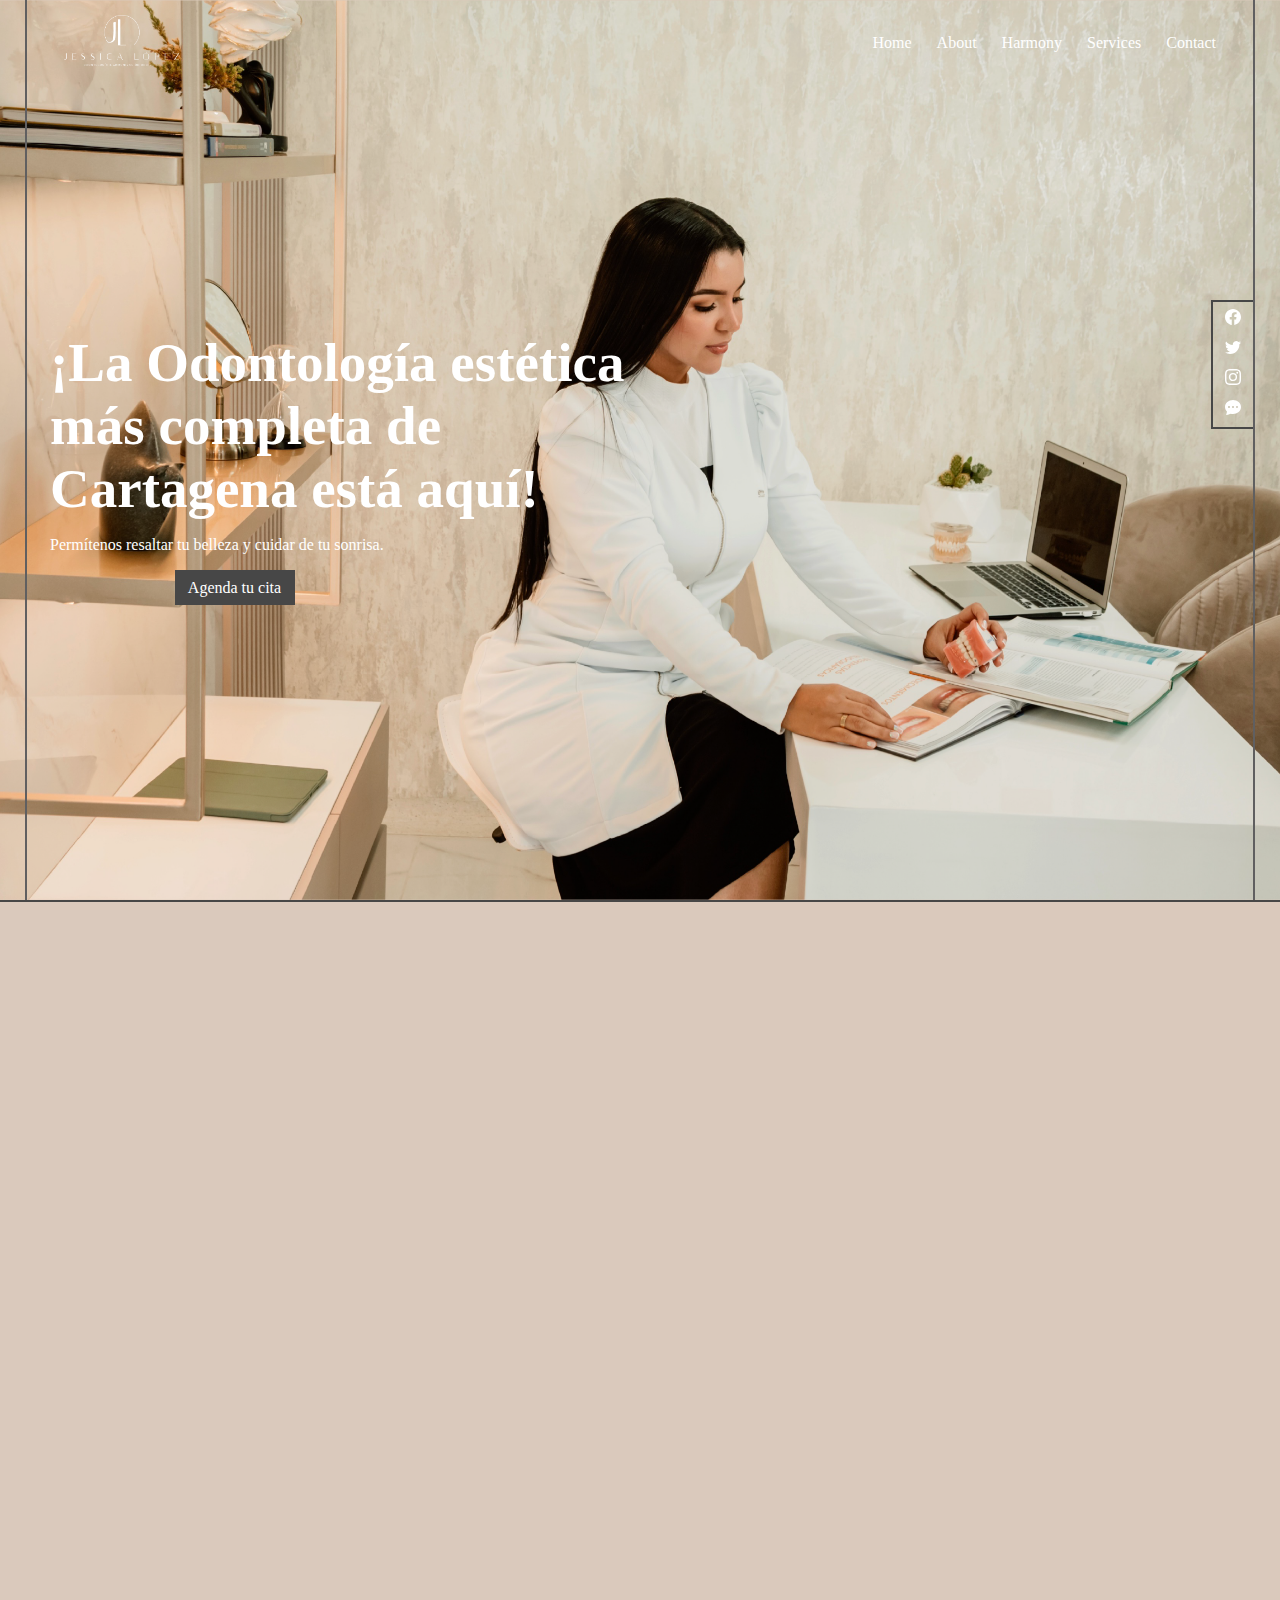
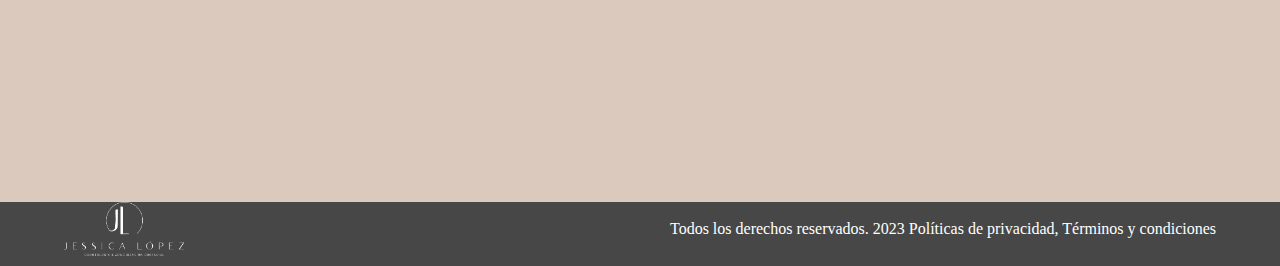
<file: contact.html>
<!DOCTYPE html>
<html lang="en">

<head>
    <meta charset="UTF-8">
    <meta name="viewport" content="width=device-width, initial-scale=1.0">
    <title>Contáctanos | Dra. Jessica López</title>
    <link rel="stylesheet" href="./css/contact.css">
    <link rel="stylesheet" href="./css/generals.css">
    <link rel="stylesheet" href="./css/allObserver.css">
    <link rel="stylesheet" href="./css/menu.css">
</head>

<body>
    <header class="section">
        <nav>
            <div class="Nav-Container">
                <a href="index.html">
                    <img src="./img/contact/logo.webp" alt="Brand Jessica López">
                </a>

                <button class="Hamburguer">
                    <span></span>
                    <span></span>
                    <span></span>
                </button>

                <div class="Curtain-Menu"></div>

                <ul class="Content-Link">
                    <li>
                        <a href="index.html">
                            Home
                        </a>
                    </li>

                    <li>
                        <a href="about.html">
                            About
                        </a>
                    </li>

                    <li>
                        <a href="harmony.html">
                            Harmony
                        </a>
                    </li>

                    <li>
                        <a href="services.html">
                            Services
                        </a>
                    </li>

                    <li>
                        <a href="contact.html">
                            Contact
                        </a>
                    </li>
                </ul>
            </div>
        </nav>
    </header>

    <main>
        <section class="Middle-Header section">
            <img src="./img/contact/fondo 1.webp" alt="" srcset="">
            <div class="Middle-Header__Container">
                <h1>¡La Odontología estética
                    más completa de Cartagena
                    está aquí!</h1>
                <p>
                    Permítenos resaltar tu belleza y cuidar de tu sonrisa.
                </p>
                <div class="Tag-A">
                    <a href="/">
                        Agenda tu cita
                    </a>
                </div>
            </div>
            <div class="Socials-Links">
                <a href="/">
                    <svg xmlns="http://www.w3.org/2000/svg" width="16" height="16" fill="currentColor"
                        class="bi bi-facebook" viewBox="0 0 16 16">
                        <path
                            d="M16 8.049c0-4.446-3.582-8.05-8-8.05C3.58 0-.002 3.603-.002 8.05c0 4.017 2.926 7.347 6.75 7.951v-5.625h-2.03V8.05H6.75V6.275c0-2.017 1.195-3.131 3.022-3.131.876 0 1.791.157 1.791.157v1.98h-1.009c-.993 0-1.303.621-1.303 1.258v1.51h2.218l-.354 2.326H9.25V16c3.824-.604 6.75-3.934 6.75-7.951" />
                    </svg>
                </a>
                <a href="/">
                    <svg xmlns="http://www.w3.org/2000/svg" width="16" height="16" fill="currentColor"
                        class="bi bi-twitter" viewBox="0 0 16 16">
                        <path
                            d="M5.026 15c6.038 0 9.341-5.003 9.341-9.334 0-.14 0-.282-.006-.422A6.685 6.685 0 0 0 16 3.542a6.658 6.658 0 0 1-1.889.518 3.301 3.301 0 0 0 1.447-1.817 6.533 6.533 0 0 1-2.087.793A3.286 3.286 0 0 0 7.875 6.03a9.325 9.325 0 0 1-6.767-3.429 3.289 3.289 0 0 0 1.018 4.382A3.323 3.323 0 0 1 .64 6.575v.045a3.288 3.288 0 0 0 2.632 3.218 3.203 3.203 0 0 1-.865.115 3.23 3.23 0 0 1-.614-.057 3.283 3.283 0 0 0 3.067 2.277A6.588 6.588 0 0 1 .78 13.58a6.32 6.32 0 0 1-.78-.045A9.344 9.344 0 0 0 5.026 15" />
                    </svg>
                </a>
                <a href="/">
                    <svg xmlns="http://www.w3.org/2000/svg" width="16" height="16" fill="currentColor"
                        class="bi bi-instagram" viewBox="0 0 16 16">
                        <path
                            d="M8 0C5.829 0 5.556.01 4.703.048 3.85.088 3.269.222 2.76.42a3.917 3.917 0 0 0-1.417.923A3.927 3.927 0 0 0 .42 2.76C.222 3.268.087 3.85.048 4.7.01 5.555 0 5.827 0 8.001c0 2.172.01 2.444.048 3.297.04.852.174 1.433.372 1.942.205.526.478.972.923 1.417.444.445.89.719 1.416.923.51.198 1.09.333 1.942.372C5.555 15.99 5.827 16 8 16s2.444-.01 3.298-.048c.851-.04 1.434-.174 1.943-.372a3.916 3.916 0 0 0 1.416-.923c.445-.445.718-.891.923-1.417.197-.509.332-1.09.372-1.942C15.99 10.445 16 10.173 16 8s-.01-2.445-.048-3.299c-.04-.851-.175-1.433-.372-1.941a3.926 3.926 0 0 0-.923-1.417A3.911 3.911 0 0 0 13.24.42c-.51-.198-1.092-.333-1.943-.372C10.443.01 10.172 0 7.998 0h.003zm-.717 1.442h.718c2.136 0 2.389.007 3.232.046.78.035 1.204.166 1.486.275.373.145.64.319.92.599.28.28.453.546.598.92.11.281.24.705.275 1.485.039.843.047 1.096.047 3.231s-.008 2.389-.047 3.232c-.035.78-.166 1.203-.275 1.485a2.47 2.47 0 0 1-.599.919c-.28.28-.546.453-.92.598-.28.11-.704.24-1.485.276-.843.038-1.096.047-3.232.047s-2.39-.009-3.233-.047c-.78-.036-1.203-.166-1.485-.276a2.478 2.478 0 0 1-.92-.598 2.48 2.48 0 0 1-.6-.92c-.109-.281-.24-.705-.275-1.485-.038-.843-.046-1.096-.046-3.233 0-2.136.008-2.388.046-3.231.036-.78.166-1.204.276-1.486.145-.373.319-.64.599-.92.28-.28.546-.453.92-.598.282-.11.705-.24 1.485-.276.738-.034 1.024-.044 2.515-.045v.002zm4.988 1.328a.96.96 0 1 0 0 1.92.96.96 0 0 0 0-1.92zm-4.27 1.122a4.109 4.109 0 1 0 0 8.217 4.109 4.109 0 0 0 0-8.217zm0 1.441a2.667 2.667 0 1 1 0 5.334 2.667 2.667 0 0 1 0-5.334" />
                    </svg>
                </a>
                <a href="/">
                    <svg xmlns="http://www.w3.org/2000/svg" width="16" height="16" fill="currentColor"
                        class="bi bi-chat-dots-fill" viewBox="0 0 16 16">
                        <path
                            d="M16 8c0 3.866-3.582 7-8 7a9.06 9.06 0 0 1-2.347-.306c-.584.296-1.925.864-4.181 1.234-.2.032-.352-.176-.273-.362.354-.836.674-1.95.77-2.966C.744 11.37 0 9.76 0 8c0-3.866 3.582-7 8-7s8 3.134 8 7M5 8a1 1 0 1 0-2 0 1 1 0 0 0 2 0m4 0a1 1 0 1 0-2 0 1 1 0 0 0 2 0m3 1a1 1 0 1 0 0-2 1 1 0 0 0 0 2" />
                    </svg>
                </a>
            </div>
        </section>

        <div class="Line-Middle"></div>

        <section class="Contact-Section section">
            <div class="Contact-Section__Container">
                <div class="Form-Content">
                    <h2>Contáctanos Y Agenda tu cita</h2>

                    <form>
                        <input type="text" placeholder="Nombre" name="name">
                        <input type="number" placeholder="Teléfono" name="cel">
                        <input type="email" placeholder="Correo" name="email">
                        <textarea name="textarea" id="textarea" cols="30" rows="10" placeholder="Asunto"></textarea>
                        <button>Enviar</button>
                    </form>
                </div>

                <div class="Map-Content">
                    <div class="Map-Content__Container">
                        <div class="Map" id="Map">
                            <img src="./img/contact/map.png" alt="" srcset="">
                        </div>

                        <div class="Texts-Direction-Data">
                            <p>
                                Tel: +57 302 2967248
                            </p>
                            <p>
                                jessicalopezodontologia.ctg@gmail.com
                            </p>
                            <p>
                                Manga Av Jiménez Calle 26 #17-122 local 02
                            </p>

                            <p>
                                Cartagena, Colombia
                            </p>
                        </div>
                    </div>
                </div>

            </div>
            <div class="Line-into-form"></div>
        </section>
    </main>

    <footer>
        <div class="Footer-Container">
            <img src="./img/contact/logo.webp" alt="Brand Footer Jessica Jiménez">

            <p>
                Todos los derechos reservados. 2023 Políticas de privacidad, Términos y condiciones
            </p>
        </div>
    </footer>
    <link href="https://api.mapbox.com/mapbox-gl-js/v2.6.1/mapbox-gl.css" rel="stylesheet">
    <script src="https://api.mapbox.com/mapbox-gl-js/v2.6.1/mapbox-gl.js"></script>
    <script src="./js/map.js"></script>
    <script src="./js/alObserver.js"></script>
    <script src="./js/menu.toggle.js"></script>
</body>

</html>
</file>
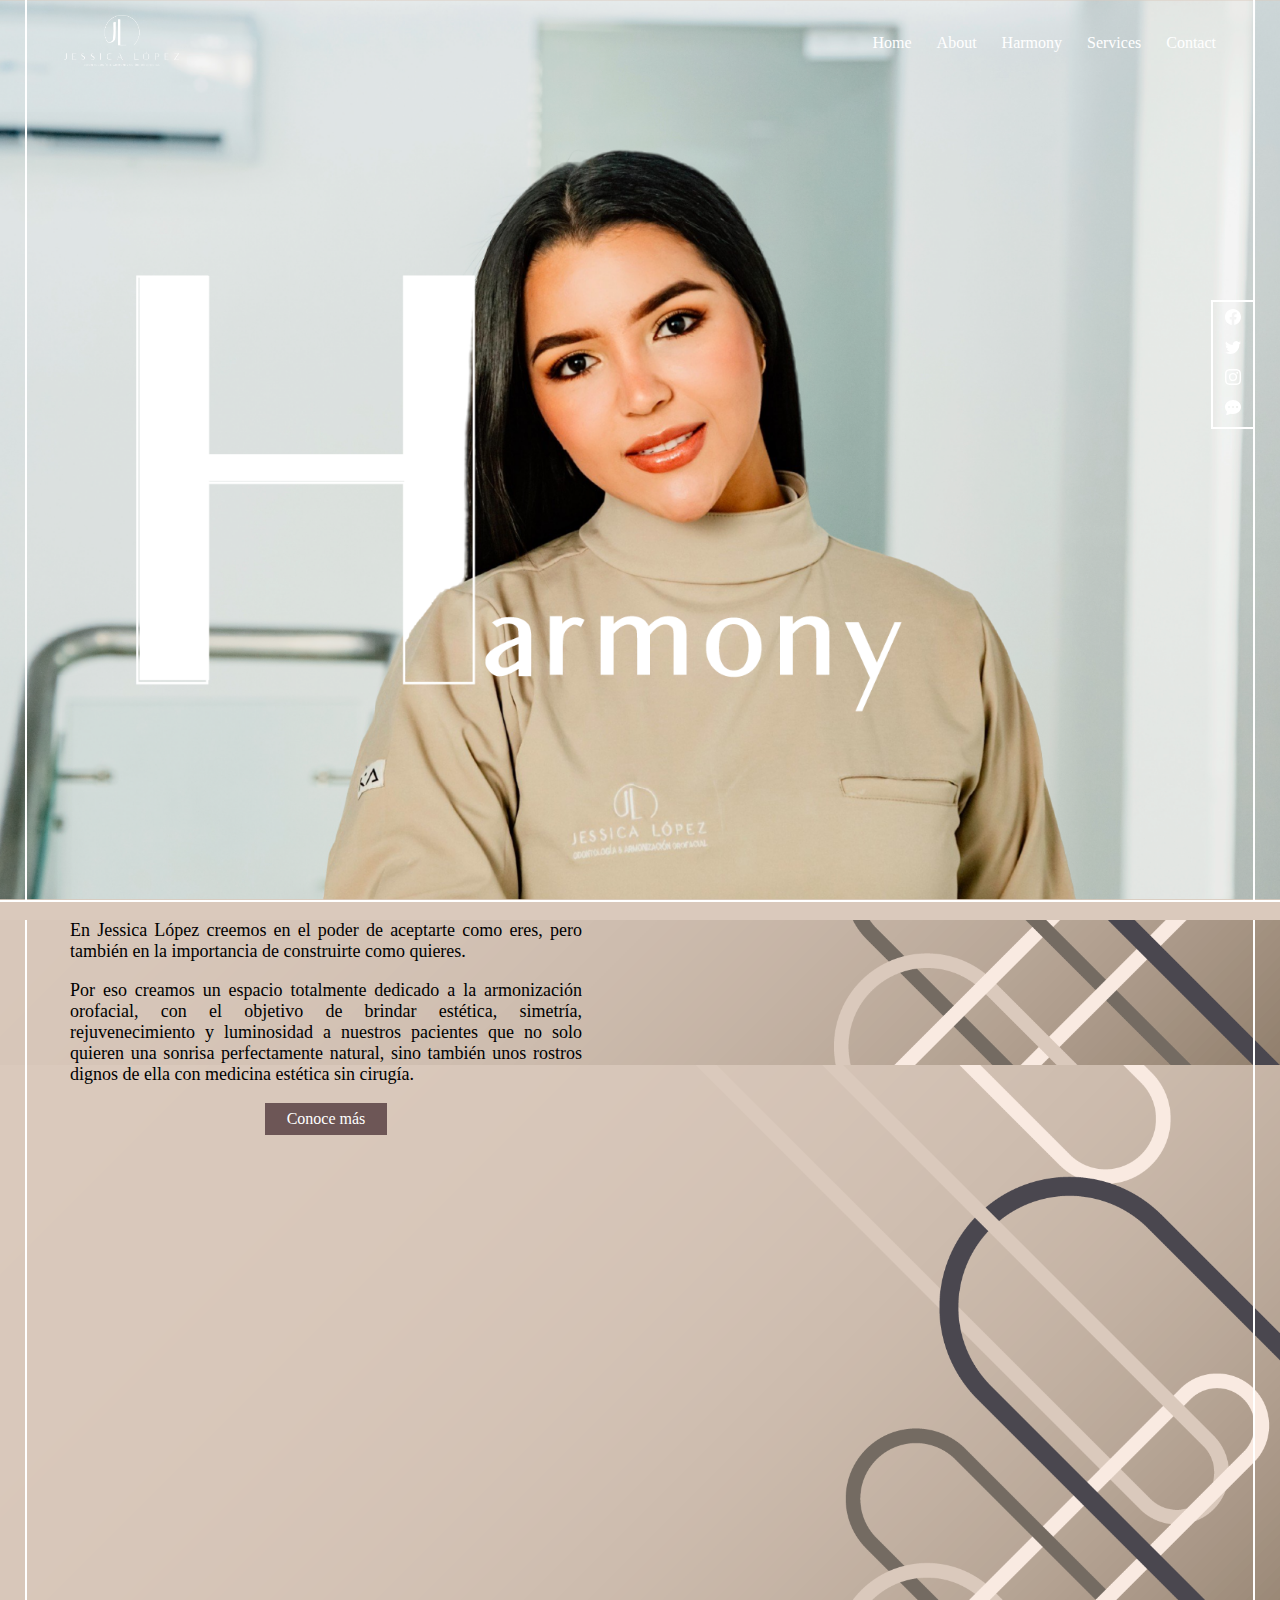
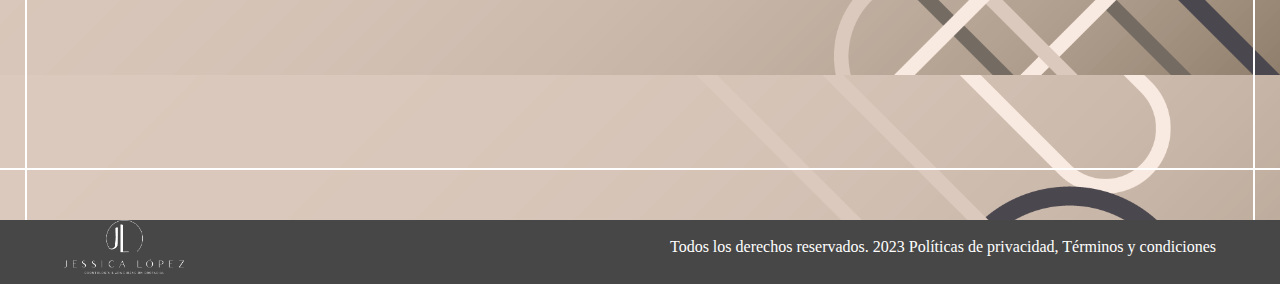
<file: harmony.html>
<!DOCTYPE html>
<html lang="en">

<head>
    <meta charset="UTF-8">
    <meta name="viewport" content="width=device-width, initial-scale=1.0">
    <title>Harmony</title>
    <link rel="stylesheet" href="./css/generals.css">
    <link rel="stylesheet" href="./css/harmony.css">
</head>

<body>
    <header class="section">
        <nav>
            <div class="Nav-Container">
                <a href="index.html">
                    <img src="./img/contact/logo.webp" alt="Brand Jessica López">
                </a>

                <ul class="Content-Link">
                    <li>
                        <a href="index.html">
                            Home
                        </a>
                    </li>

                    <li>
                        <a href="about.html">
                            About
                        </a>
                    </li>

                    <li>
                        <a href="harmony.html">
                            Harmony
                        </a>
                    </li>

                    <li>
                        <a href="services.html">
                            Services
                        </a>
                    </li>

                    <li>
                        <a href="contact.html">
                            Contact
                        </a>
                    </li>
                </ul>
            </div>
        </nav>
    </header>

    <main>
        <section class="Harmony-Section">
            <div class="Harmony-Section__Container">
                <img src="./img/harmony/Banner.png" alt="">
                <div class="Socials-Links">
                    <a href="/">
                        <svg xmlns="http://www.w3.org/2000/svg" width="16" height="16" fill="currentColor"
                            class="bi bi-facebook" viewBox="0 0 16 16">
                            <path
                                d="M16 8.049c0-4.446-3.582-8.05-8-8.05C3.58 0-.002 3.603-.002 8.05c0 4.017 2.926 7.347 6.75 7.951v-5.625h-2.03V8.05H6.75V6.275c0-2.017 1.195-3.131 3.022-3.131.876 0 1.791.157 1.791.157v1.98h-1.009c-.993 0-1.303.621-1.303 1.258v1.51h2.218l-.354 2.326H9.25V16c3.824-.604 6.75-3.934 6.75-7.951" />
                        </svg>
                    </a>
                    <a href="/">
                        <svg xmlns="http://www.w3.org/2000/svg" width="16" height="16" fill="currentColor"
                            class="bi bi-twitter" viewBox="0 0 16 16">
                            <path
                                d="M5.026 15c6.038 0 9.341-5.003 9.341-9.334 0-.14 0-.282-.006-.422A6.685 6.685 0 0 0 16 3.542a6.658 6.658 0 0 1-1.889.518 3.301 3.301 0 0 0 1.447-1.817 6.533 6.533 0 0 1-2.087.793A3.286 3.286 0 0 0 7.875 6.03a9.325 9.325 0 0 1-6.767-3.429 3.289 3.289 0 0 0 1.018 4.382A3.323 3.323 0 0 1 .64 6.575v.045a3.288 3.288 0 0 0 2.632 3.218 3.203 3.203 0 0 1-.865.115 3.23 3.23 0 0 1-.614-.057 3.283 3.283 0 0 0 3.067 2.277A6.588 6.588 0 0 1 .78 13.58a6.32 6.32 0 0 1-.78-.045A9.344 9.344 0 0 0 5.026 15" />
                        </svg>
                    </a>
                    <a href="/">
                        <svg xmlns="http://www.w3.org/2000/svg" width="16" height="16" fill="currentColor"
                            class="bi bi-instagram" viewBox="0 0 16 16">
                            <path
                                d="M8 0C5.829 0 5.556.01 4.703.048 3.85.088 3.269.222 2.76.42a3.917 3.917 0 0 0-1.417.923A3.927 3.927 0 0 0 .42 2.76C.222 3.268.087 3.85.048 4.7.01 5.555 0 5.827 0 8.001c0 2.172.01 2.444.048 3.297.04.852.174 1.433.372 1.942.205.526.478.972.923 1.417.444.445.89.719 1.416.923.51.198 1.09.333 1.942.372C5.555 15.99 5.827 16 8 16s2.444-.01 3.298-.048c.851-.04 1.434-.174 1.943-.372a3.916 3.916 0 0 0 1.416-.923c.445-.445.718-.891.923-1.417.197-.509.332-1.09.372-1.942C15.99 10.445 16 10.173 16 8s-.01-2.445-.048-3.299c-.04-.851-.175-1.433-.372-1.941a3.926 3.926 0 0 0-.923-1.417A3.911 3.911 0 0 0 13.24.42c-.51-.198-1.092-.333-1.943-.372C10.443.01 10.172 0 7.998 0h.003zm-.717 1.442h.718c2.136 0 2.389.007 3.232.046.78.035 1.204.166 1.486.275.373.145.64.319.92.599.28.28.453.546.598.92.11.281.24.705.275 1.485.039.843.047 1.096.047 3.231s-.008 2.389-.047 3.232c-.035.78-.166 1.203-.275 1.485a2.47 2.47 0 0 1-.599.919c-.28.28-.546.453-.92.598-.28.11-.704.24-1.485.276-.843.038-1.096.047-3.232.047s-2.39-.009-3.233-.047c-.78-.036-1.203-.166-1.485-.276a2.478 2.478 0 0 1-.92-.598 2.48 2.48 0 0 1-.6-.92c-.109-.281-.24-.705-.275-1.485-.038-.843-.046-1.096-.046-3.233 0-2.136.008-2.388.046-3.231.036-.78.166-1.204.276-1.486.145-.373.319-.64.599-.92.28-.28.546-.453.92-.598.282-.11.705-.24 1.485-.276.738-.034 1.024-.044 2.515-.045v.002zm4.988 1.328a.96.96 0 1 0 0 1.92.96.96 0 0 0 0-1.92zm-4.27 1.122a4.109 4.109 0 1 0 0 8.217 4.109 4.109 0 0 0 0-8.217zm0 1.441a2.667 2.667 0 1 1 0 5.334 2.667 2.667 0 0 1 0-5.334" />
                        </svg>
                    </a>
                    <a href="/">
                        <svg xmlns="http://www.w3.org/2000/svg" width="16" height="16" fill="currentColor"
                            class="bi bi-chat-dots-fill" viewBox="0 0 16 16">
                            <path
                                d="M16 8c0 3.866-3.582 7-8 7a9.06 9.06 0 0 1-2.347-.306c-.584.296-1.925.864-4.181 1.234-.2.032-.352-.176-.273-.362.354-.836.674-1.95.77-2.966C.744 11.37 0 9.76 0 8c0-3.866 3.582-7 8-7s8 3.134 8 7M5 8a1 1 0 1 0-2 0 1 1 0 0 0 2 0m4 0a1 1 0 1 0-2 0 1 1 0 0 0 2 0m3 1a1 1 0 1 0 0-2 1 1 0 0 0 0 2" />
                        </svg>
                    </a>
                </div>
            </div>
        </section>

        <div class="Line-Middle"></div>

        <section class="Harmony_Text">
            <div class="Harmony_Text__Container">
                <div class="Harmony_Text__Container__TextsBtn">
                    <p>
                        En Jessica López creemos en el poder de aceptarte como eres,
                        pero también en la importancia de construirte como quieres.
                    </p>

                    <p>
                        Por eso creamos un espacio totalmente dedicado a la
                        armonización orofacial, con el objetivo de brindar estética,
                        simetría, rejuvenecimiento y luminosidad a nuestros pacientes
                        que no solo quieren una sonrisa perfectamente natural, sino
                        también unos rostros dignos de ella con medicina estética sin
                        cirugía.
                    </p>

                    <div class="Content-Link-A">
                        <a href="harmony.html">
                            Conoce más
                        </a>
                    </div>
                </div>
            </div>

            <div class="Line-Bottom"></div>
        </section>

    </main>

    <footer>
        <div class="Footer-Container">
            <img src="./img/contact/logo.webp" alt="Brand Footer Jessica Jiménez">

            <p>
                Todos los derechos reservados. 2023 Políticas de privacidad, Términos y condiciones
            </p>
        </div>
    </footer>
</body>

</html>
</file>
<file: css/contact.css>
body {
    padding: 0;
    margin: 0;
    background: #aea278;
}

a {
    text-decoration: none;
    color: white;
}

button {
    cursor: pointer;
}

li {
    list-style: none;
}

/*
AFTER AND BEEFORE MAIN CONTENT TO LINE IN DIFERENT SPACING INTO PAGE
*/

.Middle-Header::after {
    content: "";
    position: absolute;
    top: 0;
    right: 25px;
    width: 2px;
    background: rgb(96, 95, 96);
    height: 100%;
    z-index: 999;
}

.Middle-Header::before {
    content: "";
    position: absolute;
    top: 0;
    left: 25px;
    width: 2px;
    background: rgb(96, 95, 96);
    height: 100%;
    z-index: 999;
}

/*
MIDDLE HEADER
*/ 

.Middle-Header {
    display: flex;
    justify-content: center;
    align-items: center;
    position: relative;
    width: 100%;
    height: 100vh;
}

.Middle-Header img {
    position: absolute;
    top: 0;
    width: 100%;
    height: 100vh;
    object-fit: cover;
}

.Middle-Header__Container {
    display: flex;
    justify-content: center;
    align-items: start;
    flex-direction: column;
    width: 100%;
    padding-left: 50px;
    color: white;
    z-index: 999;
}

.Middle-Header__Container h1 {
    font-size: 55px;
    width: 50%;
    padding-bottom: 0;
    margin-bottom: 0;
}

.Middle-Header__Container p {
    width: 30%;
    text-align: start;
}

.Tag-A {
    display: flex;
    justify-content: center;
    align-items: center;
    width: 30%;
}

.Tag-A a {
    display: flex;
    justify-content: center;
    align-items: center;
    width: 120px;
    height: 35px;
    background: rgb(71, 71, 71);
}

/*
SOCIALS LINKS
*/

.Socials-Links {
    display: flex;
    justify-content: center;
    align-items: center;
    flex-direction: column;
    gap: 10px;
    width: 40px;
    height: 125px;
    border: 2px solid rgb(71, 71, 71);
    position: absolute;
    top: calc(100% / 3);
    right: 25px;
}

/*
LINE MIDDLE
*/

.Line-Middle {
    width: 100%;
    height: 2px;
    background: rgb(71, 71, 71);
}

/*
CONTACT SECTION
*/

.Contact-Section {
    display: flex;
    justify-content: center;
    align-items: center;
    position: relative;
    width: 100%;
    background: #D4C3B6;
    color: white;
    height: 100vh;
}

.Contact-Section::after {
    content: "";
    position: absolute;
    top: 0;
    right: 25px;
    width: 2px;
    background: rgb(96, 95, 96);
    height: 100%;
    z-index: 999;
}

.Contact-Section::before {
    content: "";
    position: absolute;
    top: 0;
    left: 25px;
    width: 2px;
    background: rgb(96, 95, 96);
    height: 100%;
    z-index: 999;
}

.Contact-Section__Container {
    display: flex;
    justify-content: space-between;
    align-items: center;
    position: relative;
    width: 95%;
}

.Form-Content {
    display: flex;
    justify-content: center;
    align-items: start;
    flex-direction: column;
    width: 40%;
    padding-left: 15px;
}

.Form-Content form {
    display: flex;
    justify-content: center;
    align-items: center;
    gap: 5px;
    flex-direction: column;
    width: 100%;
}

.Form-Content h2 {
    font-size: 55px;
}

.Form-Content form input, .Form-Content form textarea {
    width: 100%;
    border: none;
    padding-left: 10px;
}

.Form-Content form input::placeholder, .Form-Content form textarea::placeholder {
    font-size: 15px;
}

.Form-Content form input {
    height: 35px;
}

.Form-Content form button {
    width: 220px;
    height: 35px;
    background: rgb(71, 71, 71);
    border: none;
    outline: none;
    color: white;
    font-size: 18px;
}

.Map-Content {
    display: flex;
    justify-content: center;
    align-items: center;
    width: 50%;
}

.Map-Content__Container {
    display: flex;
    justify-content: center;
    align-items: center;
    flex-direction: column;
    width: 100%;
}

.Map {
    width: 80%;
    height: 450px;
    border: none;
    overflow: hidden;
    cursor: pointer;
}

.Map img {
    width: 100%;
    height: 100%;
    object-fit: cover;
    transition: all ease-in-out .2s;
}

.Map img:hover {
    width: 110%;
    height: 110%;
}

.Texts-Direction-Data {
    display: flex;
    justify-content: center;
    align-items: center;
    flex-direction: column;
    margin-top: 10px;
}

.Texts-Direction-Data p {
    padding: 0;
    margin: 0;
}

.Line-into-form {
    position: absolute;
    bottom: 30px;
    width: 100%;
    height: 2px;
    background: rgb(71, 71, 71);
}

@media screen and (max-width: 550px) {
    .Content-Link {
        visibility: hidden;
    }

    .Middle-Header__Container h1 {
        width: 65%;
        font-size: 38px;
    }

    .Middle-Header__Container span {
        width: 65%;
    }

    .Middle-Header__Container p {
        width: 75%;
    }

    .Contact-Section {
        display: flex;
        justify-content: center;
        align-items: center;
        position: relative;
        width: 100%;
        background: #D4C3B6;
        color: white;
        height: auto;
    }

    .Contact-Section__Container {
        display: flex;
        justify-content: center;
        align-items: center;
        flex-direction: column;
        gap: 30px;
        position: relative;
        width: 95%;
        height: 100%;
    }

    .Form-Content {
        display: flex;
        justify-content: center;
        align-items: start;
        flex-direction: column;
        width: 84%;
        padding-left: 0;
    }

    .Map-Content {
        display: flex;
        justify-content: center;
        align-items: center;
        width: 100%;
    }

    .Map-Content__Container {
        display: flex;
        justify-content: center;
        align-items: center;
        flex-direction: column;
        width: 100%;
        padding-bottom: 50px;
    }
}
</file>
<file: css/generals.css>
body {
    margin: 0;
    padding: 0;
    background: #DAC9BC;
}

body::-webkit-scrollbar {
    width: 2px;
    /* width of the entire scrollbar */
}

body::-webkit-scrollbar-track {
    background: white;
    /* color of the tracking area */
}

body::-webkit-scrollbar-thumb {
    background-color: #DAC9BC;
    /* color of the scroll thumb */
    border-radius: 3px;
    /* roundness of the scroll thumb */
    border: 1px solid #DAC9BC;
    /* creates padding around scroll thumb */
}

header {
    display: flex;
    justify-content: center;
    align-items: center;
    position: absolute;
    top: 0;
    left: 0;
    width: 100%;
    z-index: 1;
}

.Section-Proof, .Section-Proof__Container {
    display: flex;
    justify-content: center;
    align-items: center;
    width: 100%;
    height: 100vh;
    background: #DAC9BC;
}

.Section-Proof__Container h1 {
    font-size: 75px;
    -webkit-text-stroke: 1px white;
    text-stroke: 1px white;
    /* Aplicar un fondo transparente detrás del texto */
    background-clip: text;
    -webkit-background-clip: text;
    /* Para compatibilidad con algunos navegadores */
    color: transparent;

    /* Establecer el color de fondo de la sección para que se muestre detrás del texto */
    background-size: cover; /* Ajustar el tamaño de la imagen de fondo */
    background-position: center; /* Ajustar la posición de la imagen de fondo */
    padding: 10px;
    text-fill-color: transparent;
}

a {
    text-decoration: none;
    color: white;
}

button {
    cursor: pointer;
}

li {
    list-style: none;
}

header nav {
    display: flex;
    justify-content: center;
    align-items: center;
    width: 90%;
}

.Nav-Container {
    display: flex;
    justify-content: space-between;
    align-items: center;
    width: 100%;
    padding-top: 15px;
}

.Nav-Container li a {
    position: relative;
    padding-bottom: 8px; /* Ajusta según sea necesario */
}

.Nav-Container li a::after {
    content: "";
    position: absolute;
    left: 0;
    bottom: 0;
    width: 0;
    height: 2px;
    background-color: rgb(84, 67, 67); /* Color del borde inferior */
    transition: width 0.3s ease; /* Ajusta la duración y el efecto de transición según sea necesario */
}

.Nav-Container li a:hover::after {
    width: 100%;
}


.Nav-Container a:nth-child(1) {
    width: 115px;
    height: auto;
}

.Nav-Container a img {
    width: 100%;
}

.Nav-Container ul {
    display: flex;
    justify-content: center;
    align-items: center;
    flex-direction: row;
    gap: 25px;
}


/*
FOOTER
*/

footer {
    display: flex;
    justify-content: center;
    align-items: center;
    width: 100%;
    color: white;
    background: rgb(71, 71, 71);
    padding-bottom: 10px;
}

.Footer-Container {
    display: flex;
    justify-content: space-between;
    align-items: center;
    width: 90%;
}

footer img {
    width: 120px;
    height: auto;
}

@media screen and (max-width: 550px) {
    .Footer-Container {
        padding-top: 10px;
        gap: 15px;
    }
    .Footer-Container p {
        font-size: 12px;
    }
}
</file>
<file: css/allObserver.css>
/*
SECTION OBSERVER
*/

/* Por defecto, las secciones estarán ocultas */
.section {
    opacity: 0;
    transform: translateY(20px);
    transition: opacity 0.5s ease, transform 0.5s ease;
}

/* Cuando la clase show-section se agrega, la sección se muestra */
.section.show-section {
    opacity: 1;
    transform: translateY(0);
}
</file>
<file: css/menu.css>
/*
HAMBURGUER SECTION
*/

.Hamburguer {
    display: none;
    justify-content: center;
    align-items: center;
    position: relative;
    flex-direction: column;
    gap: 5px;
    width: 50px;
    height: 50px;
    border-radius: 50px;
    border: none;
    background: #DAC9BC;
    transition: all ease-in-out .2s;
}

.Curtain-Menu {
    position: fixed;
    top: 0;
    left: 0;
    width: 100%;
    height: 100vh;
    background: #DAC9BC;
    border-radius: 50% 0 50% 0;
    transform-origin: top right;
    transform: scale(0);
    transition: transform 0.2s ease-in-out;
}

.Curtain-Menu.open {
    transform: scale(1);
    transition: transform 0.2s ease-in-out;
}


.Hamburguer:hover {
    background: rgb(218, 201, 188, .5);
    gap: 7px;
}

.Hamburguer:hover span {
    background: #DAC9BC;
}

.Hamburguer span {
    width: 60%;
    height: 3px;
    background: rgb(109, 86, 86);
    border-radius: 2px;
    transition: all ease-in-out 0.5s;
}

.Hamburguer.showX {
    z-index: 10000;
    gap: 0;
}

.Hamburguer.showX:hover span {
    background: rgb(84, 67, 67);
}

.Hamburguer.showX span:nth-child(2) {
    transform: scaleX(0);
    display: none;
}

.Hamburguer.showX span:nth-child(1) {
    transform: rotate(45deg) translate(0.5px, 0.5px);
    width: 70%;
}

.Hamburguer.showX span:nth-child(3) {
    transform: rotate(-45deg) translate(0.5px, -0.5px);
    width: 70%;
}

@media screen and (max-width: 550px) {
    .Hamburguer {
        display: flex;
    }

    .Content-Link {
        visibility: hidden;
        transform: scale(0);
    }

    .Nav-Container ul {
        display: none;
        transition: all ease-in-out 0.5s;
    }

    .Nav-Container ul.open {
        display: flex;
        flex-direction: column;
        gap: 45px;
        visibility: visible;
        position: fixed;
        top: 0;
        left: 0;
        width: 100%;
        height: 100vh;
        transform: scale(1);
        padding: 0;
        z-index: 999;
    }

    .Nav-Container ul.open li a {
        font-size: 25px;
        font-weight: 600;
        color: rgb(84, 67, 67);
    }

    .Nav-Container {
        width: 95%;
    }
}
</file>
<file: css/harmony.css>
.Harmony-Section {
    display: flex;
    justify-content: center;
    align-items: center;
    position: relative;
    width: 100%;
    height: 100vh;
}

.Harmony-Section__Container {
    display: flex;
    justify-content: center;
    align-items: center;
    position: relative;
    width: 100%;
    height: 100%;
}

.Harmony-Section__Container img {
    width: 100%;
    height: 100%;
    object-fit: cover;
}

.Harmony-Section::after {
    content: "";
    position: absolute;
    top: 0;
    right: 25px;
    width: 2px;
    background: white;
    height: 100%;
    z-index: 999;
}

.Harmony-Section::before {
    content: "";
    position: absolute;
    top: 0;
    left: 25px;
    width: 2px;
    background: white;
    height: 100%;
    z-index: 999;
}

.Socials-Links {
    display: flex;
    justify-content: center;
    align-items: center;
    flex-direction: column;
    gap: 10px;
    width: 40px;
    height: 125px;
    border: 2px solid white;
    position: absolute;
    top: calc(100% / 3);
    right: 25px;
}

.Line-Middle {
    width: 100%;
    height: 2px;
    background: white;
}

.Line-Bottom {
    position: absolute;
    width: 100%;
    height: 2px;
    background: white;
    bottom: 50px;
}

.Harmony_Text {
    position: relative;
    width: 100%;
    height: 100vh;
    background-image: url('../img/harmony/Fondo.png');
    background-size: 100%;
    object-fit: cover;
    background-position: center;
}

.Harmony_Text::after {
    content: "";
    position: absolute;
    top: 0;
    right: 25px;
    width: 2px;
    background: white;
    height: 100%;
    z-index: 999;
}

.Harmony_Text::before {
    content: "";
    position: absolute;
    top: 0;
    left: 25px;
    width: 2px;
    background: white;
    height: 100%;
    z-index: 999;
}

.Harmony_Text__Container__TextsBtn {
    width: 40%;
    padding-left: 70px;
}

.Harmony_Text__Container__TextsBtn p {
    text-align: justify;
    font-size: 18px;
}

.Content-Link-A {
    display: flex;
    justify-content: center;
    align-items: center;
    width: 100%;
}

.Content-Link-A a {
    display: flex;
    justify-content: center;
    align-items: center;
    width: 120px;
    height: 30px;
    color: white;
    background: rgb(109, 86, 86);
    border: 1px solid rgb(109, 86, 86);
    transition: all ease-in-out .2s;
}

.Content-Link-A a:hover {
    background: transparent;
}
</file>
